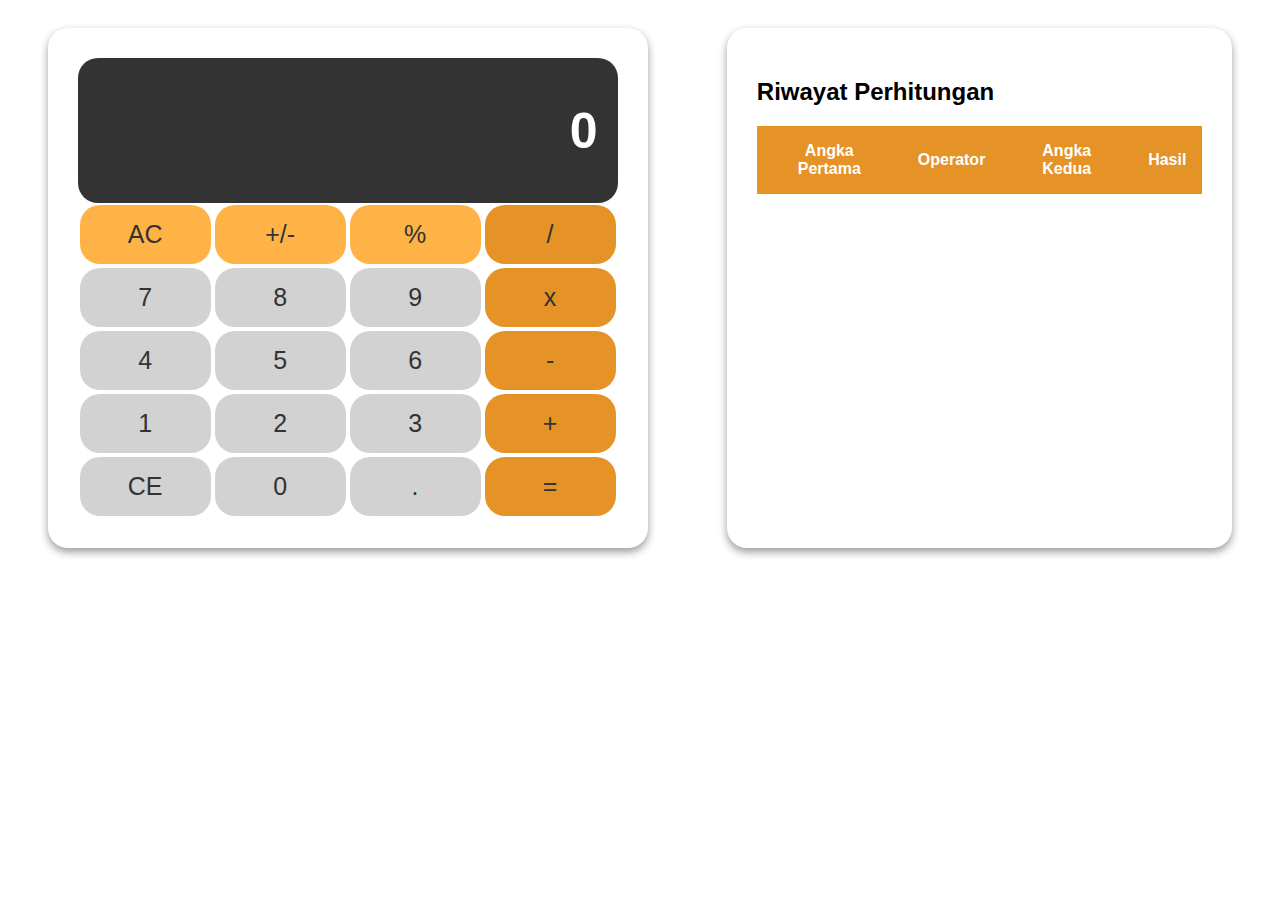
<file: index.html>
<!DOCTYPE html>
<html lang="en">
<head>
    <meta charset="UTF-8">
    <meta http-equiv="X-UA-Compatible" content="IE=edge">
    <meta name="viewport" content="width=device-width, initial-scale=1.0">
    <title>Web Calculator</title>

    <link rel="stylesheet" href="style.css">
</head>
<body>

    <div class="container">
        <div class="flex-container-column card">
            <div class="display">
                <h1 id="displayNumber">0</h1>
            </div>
            <div class="flex-container-row">
                <div class="button clear">AC</div>
                <div class="button negative">+/-</div>
                <div class="button percent operator">%</div>
                <div class="button operator">/</div>
            </div>
            <div class="flex-container-row">
                <div class="button">7</div>
                <div class="button">8</div>
                <div class="button">9</div>
                <div class="button operator">x</div>
            </div>
            <div class="flex-container-row">
                <div class="button">4</div>
                <div class="button">5</div>
                <div class="button">6</div>
                <div class="button operator">-</div>
            </div>
            <div class="flex-container-row">
                <div class="button">1</div>
                <div class="button">2</div>
                <div class="button">3</div>
                <div class="button operator">+</div>
            </div>
            <div class="flex-container-row">
                <div class="button delete">CE</div>
                <div class="button">0</div>
                <div class="button">.</div>
                <div class="button equals">=</div>
            </div>
        </div>

        <div class="history card">
            <h2>Riwayat Perhitungan</h2>
            <table>
                <thead>
                    <tr>
                        <th>Angka Pertama</th>
                        <th>Operator</th>
                        <th>Angka Kedua</th>
                        <th>Hasil</th>
                    </tr>
                </thead>
                <tbody id="historyList"></tbody>
            </table>
        </div>
    
    </div>

    
    <script src="script.js"></script>
    <script src="storage.js"></script>
</body>
</html>
</file>
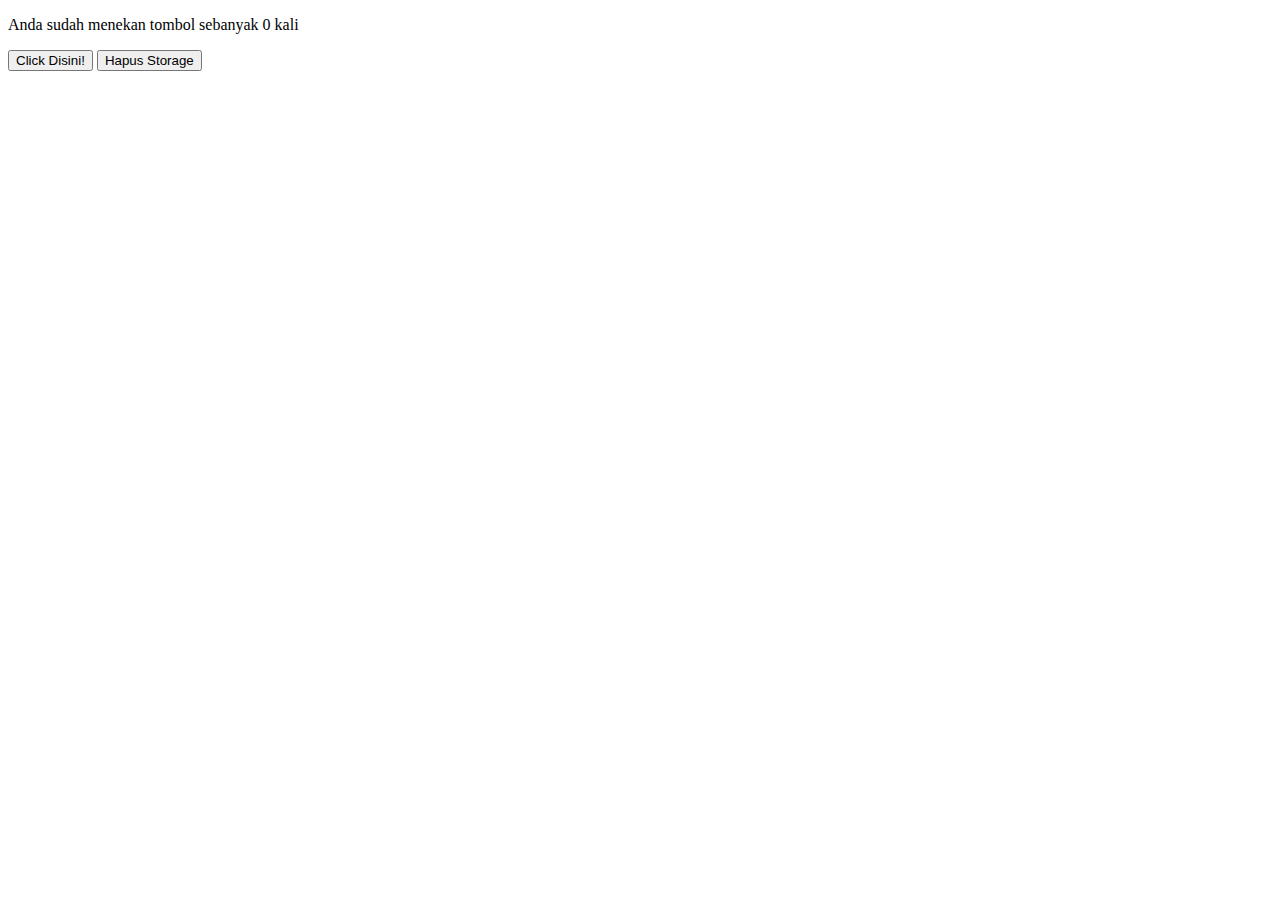
<file: tes-session-storage.html>
<!DOCTYPE html>
<html lang="en">
<head>
  <title>Local Storage</title>
</head>
<body>
  <p>Anda sudah menekan tombol sebanyak <span id="count">0</span> kali</p>
  <button id="button">Click Disini!</button>
  <button id="clear">Hapus Storage</button>
  
  <script>
    const cacheKey = 'NUMBER';
    if (typeof (Storage) !== 'undefined') {
      // pengecekkan apakah data localStorage dengan key NUMBER tersedia atau belum
      if (localStorage.getItem(cacheKey) === 'undefined') {
        // Jika belum maka akan atur dengan nilai awal yakni 0
        localStorage.setItem(cacheKey, 0);
      }
      
      const button = document.querySelector('#button');
      const clearButton = document.querySelector('#clear');
      let count = document.querySelector('#count');
      button.addEventListener('click', function (event) {
        let number = localStorage.getItem(cacheKey);
        number++;
        localStorage.setItem(cacheKey, number);
        count.innerText = localStorage.getItem(cacheKey);
      });
      
      clearButton.addEventListener('click', function (event) {
        localStorage.removeItem(cacheKey);
        document.getElementById("count").innerHTML = "0";
      });
    } else {
      alert('Browser tidak mendukung Web Storage');
    }
  </script>
</body>
</html>
</file>
<file: style.css>
* {
    box-sizing: border-box;
    font-family: Verdana, Geneva, Tahoma, sans-serif;
}

.container {
    display: flex;
    justify-content: space-around;
}

.flex-container-column {
    display: flex;
    flex-direction: column;

    width: 600px;
    text-align: right;
}

.flex-container-row {
    display: flex;
}

.button {
    flex-basis: 25%;

    font-size: 15px;
    text-align: center;
    padding: 15px;
    margin: 2px;
    border: none;
    border-radius: 20px;
    background-color: #d2d2d2;
    cursor: pointer;
}

.double {
    flex-basis: 50%;
}

.display {
    background-color: #333;
    color: white;
    border: none;

    border-radius: 20px;
}

.display h1 {
    padding: 10px 20px;
    font-size: 50px;
}

.button {
    font-size: 25px;
    color: #333;
}

.button:hover {
    font-weight: bold;
}


.operator,
.equals {
    background-color: #e59226;
}

.negative,
.percent,
.clear {
    background-color: #ffb347 !important;
}

.card {
    box-shadow: 0 4px 8px 0 rgba(0, 0, 0, 0.4);
    border-radius: 20px;
    padding: 30px;
    margin-top: 20px;
}

.history{   
    width: 40%;
    overflow: scroll;
}

table {
    width: 100%;
    border: none;
    border-collapse: collapse;
    border-spacing: 0;
}

th, td {
    text-align: center;
    padding: 16px;
}

th {
    background-color: #e59226;
    color: white;
}

tr:nth-child(even) {
    background-color: #d2d2d2;
 }

@media screen and (max-width: 513px) {

    .container {
        height: 800px;
        display: flex;
        flex-direction: column;
        justify-content: space-evenly;
    }


    .flex-container-column {
        max-width: 300px;
        margin: 0 auto;
    }

    .button {
        padding: 10px;
        font-size: 15px;
    }

    .history{
        width: 80%;   
        min-width: 300px;
        margin: 0 auto;
        overflow: scroll;
        font-size: 10px;
    }

    .history h2{
        font-size: 15px;
    }
}
</file>
